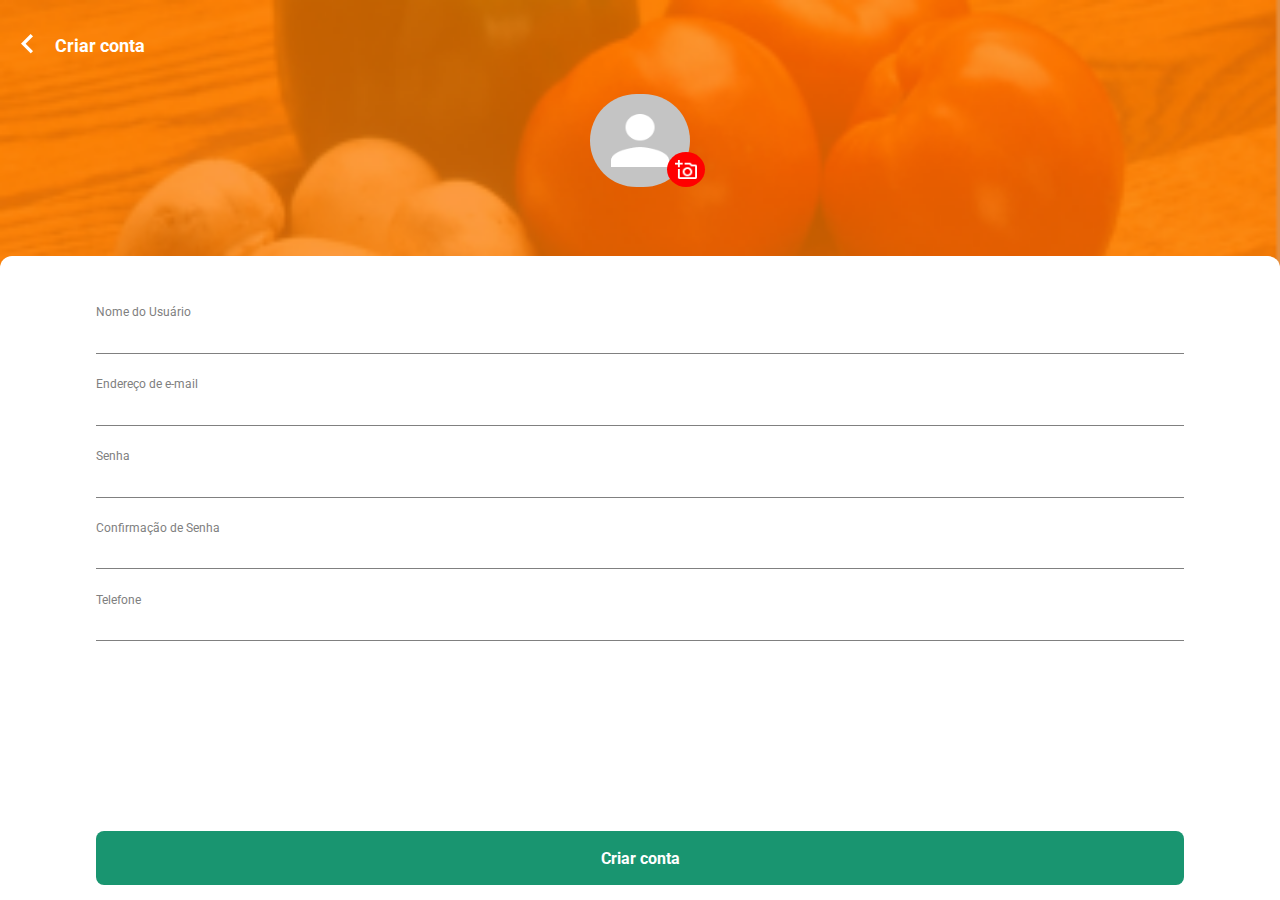
<file: html/telacriar.html>
<!DOCTYPE html>
<html lang="pt-br">

<head>
   <meta charset="UTF-8">
   <meta name="viewport" content="width=device-width, initial-scale=1.0">
   <link rel="preconnect" href="https://fonts.googleapis.com">
<link rel="preconnect" href="https://fonts.gstatic.com" crossorigin>
<link href="https://fonts.googleapis.com/css2?family=Roboto&display=swap" rel="stylesheet">
<link rel="preconnect" href="https://fonts.googleapis.com">
<link rel="preconnect" href="https://fonts.gstatic.com" crossorigin>
<link href="https://fonts.googleapis.com/css2?family=Roboto:wght@700&display=swap" rel="stylesheet">
<link rel="preconnect" href="https://fonts.googleapis.com">
<link rel="preconnect" href="https://fonts.gstatic.com" crossorigin>
<link href="https://fonts.googleapis.com/css2?family=Roboto:wght@700&display=swap" rel="stylesheet">

   <link rel="stylesheet" href="../css/telacriar.css">
   <title>Criar conta</title>
</head>

<body>

   <header>
      <!--Botão clique para voltar pro login-->
      <button>
         <a href="../html/telalogin.html"> <img src="../img/voltar.png" alt="Botão voltar"></a>
         <h2>Criar conta</h2>
      </button>
   </header>
   <main>

      <!-- <div class="branco">
                <img src="../img/retangulo.png" alt="">
             </div> -->

      <div class="perfil">
         <img src="../img/fotoperfil.png" alt="">
         

         <!-- Para adicionar e trocar a foto de perfil -->

         <!-- Label e input mesma coisa, para clicar-->
         <label for="fotoperfil">
            <img src="../img/adicionarfoto.png" alt="">
         </label>
         <!-- Tipo: file, para adicionar arquivo no geral -->
         <input type="file" id="fotoperfil">
      </div>


      <!--Formulario para criar a conta -->
      <form action="get">

         <fieldset>
            <div>
               <label for="name"> Nome do Usuário </label>
               <input type="text" name="name" id="name" required autocomplete="off">
            </div>
            <div>
               <label for="email"> Endereço de e-mail </label>
               <input type="email" name="email" id="email" required autocomplete="off">
            </div>
            <div>
               <label for="password"> Senha </label>
               <input type="password" name="password" id="password" required minlength="4" autocomplete="off">
            </div>
            <div>
               <label for="password"> Confirmação de Senha </label>
               <input type="password" name="password-confirmation" id="password-confirmation" required
                  autocomplete="off">
            </div>
            <div>
               <label for="telephone"> Telefone </label>
               <input type="text" name="telephone" id="telephone" data-mask="(00) 0000-0000">
            </div>
         </fieldset>
 <!--Botão para criar a conta e redirecionar para o perfil-->
      <button>
         <a href="../html/telahome.html">Criar conta</a>
      </button>

      </form>




   </main>

</body>

</html>
</file>
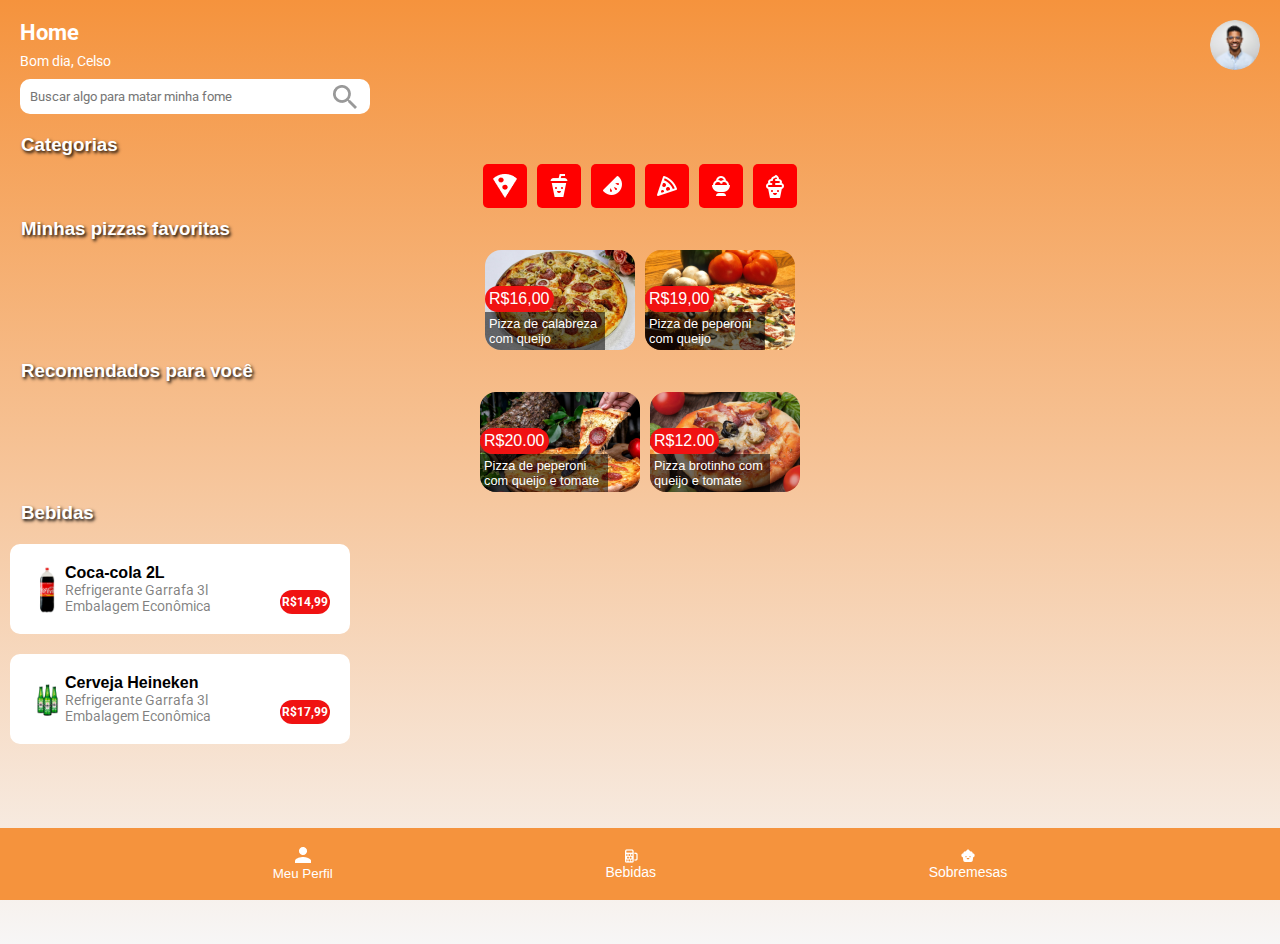
<file: html/telahome.html>
<!DOCTYPE html>
<html lang="en">
<head>
    <meta charset="UTF-8">
    <meta name="viewport" content="width=device-width, initial-scale=1.0">
    <link rel="stylesheet" href="https://cdn.jsdelivr.net/npm/bootstrap-icons@1.11.1/font/bootstrap-icons.css">
    <link rel="preconnect" href="https://fonts.googleapis.com">
<link rel="preconnect" href="https://fonts.gstatic.com" crossorigin>
<link href="https://fonts.googleapis.com/css2?family=Roboto:wght@700&display=swap" rel="stylesheet">
<link rel="preconnect" href="https://fonts.googleapis.com">
<link rel="preconnect" href="https://fonts.gstatic.com" crossorigin>
<link href="https://fonts.googleapis.com/css2?family=Roboto&display=swap" rel="stylesheet">

    <link rel="stylesheet" href="../css/telahome.css">
    <title>Home | PizzariaToni</title>
</head>
<body>
   
    <header>
        <div class="home">
            <h2>Home <br> <span>Bom dia, Celso</span></h2>
            <div class="perfil">
            </div>
        </div>
        <div class="pesquisa">
            <input type="text" placeholder="Buscar algo para matar minha fome" class="text">
            <input type="button" value="" class="search">
        </div>
       
    </header>

    <main>

        <!-- Categorias -->
        <div class="categoria">
            <h3>Categorias</h3>
        </div>

        <!-- Imagens dos icones das categorias -->
        <div class="icons">
        <button><img src="../img/pizzaicon.png" alt="Icone de Pizza"></button>
        <button><img src="../img/copoicon.png" alt="Icone de bebida"></button>
        <button><img src="../img/frutaicon.png" alt="Icone de frutas"></button>
        <button><img src="../img/pedacoicon.png" alt="Icone de Pizza"></button>
        <button><img src="../img/sorveteicon.png" alt="Icone de sorvete"></button>
        <button><img src="../img/milkshakeicon.png" alt="Icone de milkshake"></button>  
    </div>


    <div class="titulo">
        <h3>Minhas pizzas favoritas</h3>
    </div>


<!-- Pizzas -->
    <div class="pizzas">

        <div class="pizza">
            <div class="precoPizza">
                R$16,00
            </div>
            <div class="nomePizza">
                Pizza de calabreza com queijo
         </div>
    </div>

    <div class="pizza">
        <div class="precoPizza">
            R$19,00
        </div>
        <div class="nomePizza">
            Pizza de peperoni
            com queijo
        </div>
    </div>
    </div>
    <div class="pizza3">
    </div>
</div>

<div class="titulo">
    <h3>Recomendados para você</h3>
</div>
<div class="pizzas2">
    <div class="pizza01">
        <div class="precoPizza">
            R$20.00
        </div>
        <div class="nomePizza">
            Pizza de peperoni
            com queijo e tomate
        </div>
    </div>
    <div class="pizza02">
        <div class="precoPizza">
            R$12.00
        </div>
        <div class="nomePizza">
            Pizza brotinho
com queijo e tomate
        </div>
    </div>
</div>

<!-- Bebidas -->

<div class="titulo">
    <h3>Bebidas</h3>
</div>
<div class="container">
    <img src="../img/refri.png" alt="Refrigerante" width="35">
    <div class="refrigerante">
        <div class="info">
            <h4>Coca-cola 2L</h4>
            <p>Refrigerante Garrafa 3l
                Embalagem Econômica</p>
        </div>
    </div>
    <div class="preco">R$14,99</div>
</div>
<div class="container">
    <img src="../img/cerveja.png" alt="Cerveja" width="35">
    <div class="cerveja">
            <h4>Cerveja Heineken</h4>
            <p>Refrigerante Garrafa 3l
                Embalagem Econômica</p>
    </div>
    <div class="preco">R$17,99</div>
</div>
    </main>

    <!-- Perfil, bebidas e sobremesas -->
    <footer>
        <div>

            <button id="perfil">
                <img src="../img/perfilicon.png" alt="Icone do perfil">
                <a href="../html/telaperfil.html">Meu Perfil</a>
            </button>


        
        </div>
        <div>
            Bebidas
            <img src="../img/bebidaicone.png" alt="Icone das bebidas">
        </div>
        <div>
            Sobremesas
            <img src="../img/cupcake.png" alt="Icone das sobremesas">
        </div>
    </footer>
</body>
</html>
</file>
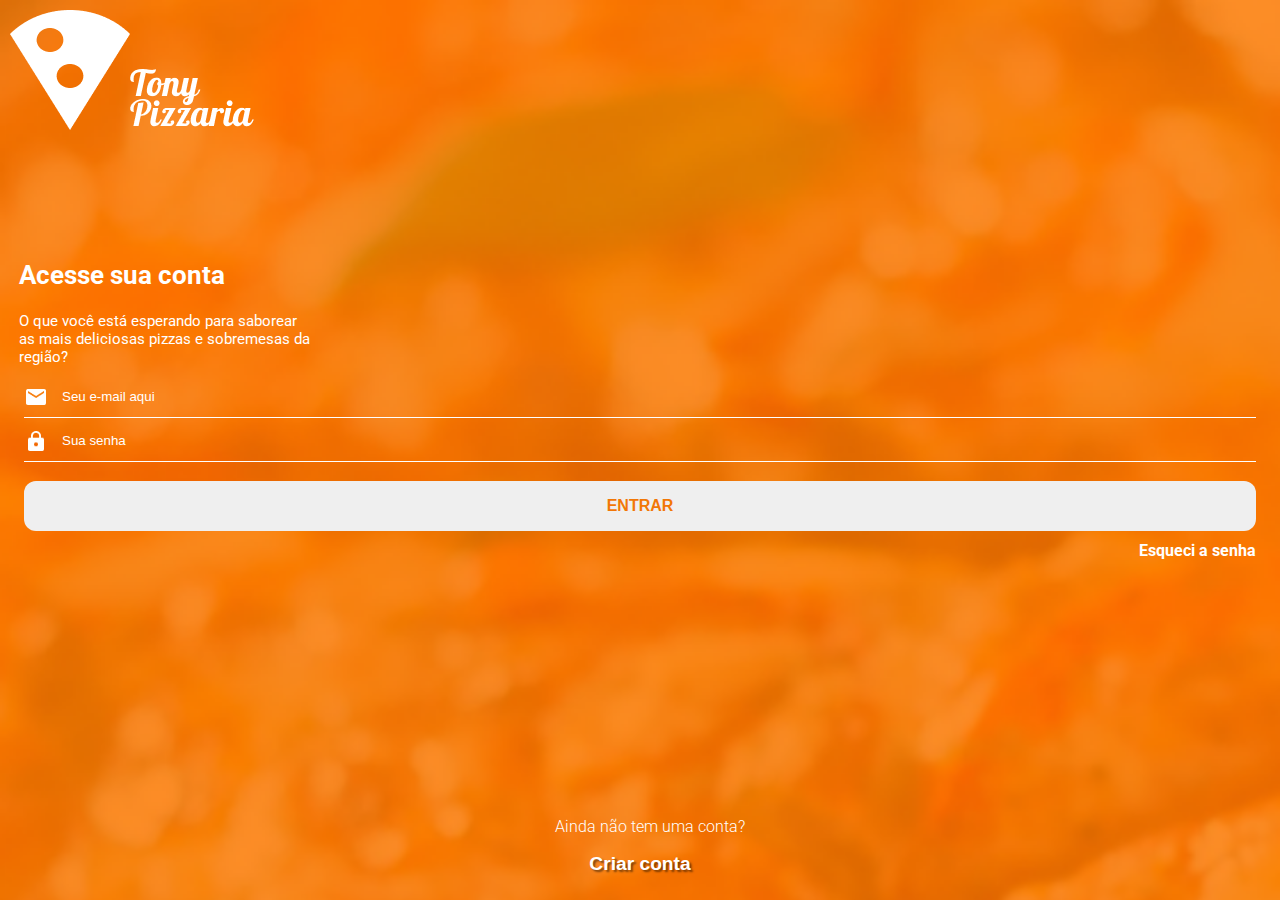
<file: html/telalogin.html>
<!DOCTYPE html>
<html lang="pt-br">
<head>
    <meta charset="UTF-8">
    <meta name="viewport" content="width=device-width, initial-scale=1.0">
    <link href="https://fonts.googleapis.com/css2?family=Roboto:wght@700&display=swap" rel="stylesheet">
    <link rel="preconnect" href="https://fonts.googleapis.com">
    <link rel="preconnect" href="https://fonts.gstatic.com" crossorigin>
    <link href="https://fonts.googleapis.com/css2?family=Roboto&display=swap" rel="stylesheet">
    <link rel="stylesheet" href="../css/telalogin.css">
    <title>Tela Login</title>
</head>
<body>
    <header>
        <div class="logo">
           <img src="../img/logo.png" alt="Logo Pizzaria">
        </div>

 <div class="conta">
            <h2>Acesse sua conta</h2>
            <p>O que você está esperando para saborear <br> as mais deliciosas pizzas e sobremesas da <br> região?</p>
        </div>
    </header>

    <main>
       
        <!--Formulário-->

        <form action="" method="get">
            <div>
                <img src="../img/email.png" alt="Icone email">
                <input type="email" placeholder="Seu e-mail aqui" required autocomplete="off">
            </div>
            <div>
                <img src="../img/cadeado.png" alt="Icone cadeado">
                <input type="password" placeholder="Sua senha">
            </div>
        </form>
        
        <!--Botão para entrar e ir para a tela home-->
        <div class="entrar">
            <button>
                <a href="../html/telahome.html">ENTRAR</a>
            </button>
            <span> Esqueci a senha </span>
        </div>
        
    </main>

    <footer>
        <p>Ainda não tem uma conta?</p>
        <button>
            <a href="../html/telacriar.html">Criar conta</a>
        </button>
    </footer>
</body>
</html>
</file>
<file: css/telacriar.css>
body{
margin: 0;
padding: 0;
height: 100vh;
  background-repeat: no-repeat;
  background-size: cover; 
  display: grid;
  grid-template-rows: auto 1fr;
}

header{
  background-image: url(../img/fundocriar.png);
  height: 30vh;
  display: flex;
  padding: 20px 15px;
  /* Não se repetir, só uma imagem */
  background-repeat: no-repeat;
  /* Para cobrir tudo na imagem */
  background-size: cover;
}

/*Arrumar botão*/
header button{
  display: flex;
    height: 50px;
    background-color: transparent;
    border: none;
    align-items: center;
    gap: 22px;
}

/*Criar conta texto*/
h2{
  color: white;
font-family: 'Roboto', sans-serif;
font-size: 18px;
font-weight: 700;
line-height: 21px;
letter-spacing: 0em;
text-align: left;

}

/*Foto de perfil*/
.perfil{
  display: flex;
  width: 100px;
  height: 100px;
  align-items: center;
  transform: translateY(-18vh);
  background-color: rgba(196, 196, 196, 1);
  border-radius: 4rem;
  justify-content: center;
  
}

/* Imagem do perfil */
.perfil img{
  width: 58%;
  height: 56%;
}
.perfil input{
  display: none;

}
.perfil label{
  position: absolute;
  width: 38px;
  height: 35px;
  border-radius: 50%;
  background-color: red;
  justify-content: center;
  align-items: center;
  display: flex;
  right: -15px;
  bottom: 0px;
}

main{
  display: flex;
  flex-direction: column;
  align-items: center;
  justify-content: center;
  background-color: white;
  border-radius: 12px 12px 0px 0px;
  margin-top: -6vh;
  padding-bottom: 15px;
}


main form{
  width: 85%;
  margin-top: -50px;
  display: flex;
  align-items: center;
  flex-direction: column;

  /* Deixar afastado */
  justify-content: space-between;
  height: 100%;
}
main form fieldset{
  border: none;
  display: flex;
  flex-direction: column;
  align-items: center;
  gap: 2.2rem;
  width: 100%;
   z-index: 99;

}

main form fieldset div{

  display: flex;
  flex-direction: column;
  width: 100%;
  gap: 0.30rem;
  position: relative;
}

/* Textos do main formulário */
main form fieldset div label{
  color: gray;
  font-size: 0.75rem;
  font-family: 'Roboto', sans-serif;
font-size: 12px;
font-weight: 400;
line-height: 14px;
}

main form fieldset div input{
  border: none;
  color: #000;
  font-weight: 600;
  font-size: 0.875rem;
}

main form fieldset div::after{
  content: '';
  display: block;
  width: 100%;
  min-height: 1px;
  position: absolute;
  background-color: gray;
  bottom: -0.75rem;
}

/*Botão */
form button{
  background-color: rgba(25, 149, 112, 1);
  border: none;
  border-radius: 8px;
background: #199570;
height: 54px;
width: 100%;

}

form button a{
  text-decoration: none;
  color: white;
  font-family: "Roboto";
font-size: 16px;
font-weight: 700;
line-height: 19px;
letter-spacing: 0em;
text-align: center;


}
</file>
<file: css/telahome.css>
*{
    margin: 0;
    padding: 0;
    box-sizing: border-box;
    font-family: 'Ubuntu', sans-serif;
}

body{
    height: 100%;
    background: linear-gradient(to bottom, #f5933d, rgb(247, 246, 246));
}

header{
    padding: 20px;
    display: flex;
    flex-direction: column;
    gap: 5px;
}

/* Pai dos textos */
.home{
    display: flex;
    justify-content: space-between;
    color: #fff;
}
/* Bom dia, Celso */
.home span{
    font-weight: 80px;
    font-size: 15px;
    font-family: Roboto;
font-size: 14px;
font-weight: 400;
}

/* Home texto */
.home h2{
    font-size: 20px;
    font-family: 'Roboto', sans-serif;
font-size: 22px;
font-weight: 700;
line-height: 26px;
letter-spacing: 0em;
}

/* Perfil */
.perfil{
    background: url(../img/foto\ \(1\).png);
    background-position: center;
    background-size: cover;
    height: 50px;
    width: 50px;
    border-radius: 50%;
}

/* Barra da pesquisa */
.pesquisa{
    height: 35px;
    display: flex;
}

/* Texto da barra de pesquisa */
.pesquisa .text{
    width: 300px;
    padding: 10px;
    border: none;
    border-top-left-radius: 10px;
    border-bottom-left-radius: 10px;
    outline: none;
    font-family: 'Roboto', sans-serif;
}

/* Barra de pesquisa */
.pesquisa .search{
    width: 50px;
    /* Imagem da lupa */
    background: url(../img/lupa.png);
    background-position: center;
    background-repeat: no-repeat;
    border: none;
    border-left: none;
    background-color: white;
    border-top-right-radius: 10px;
    border-bottom-right-radius: 10px;
    outline: none;
    cursor: pointer;
}

main{
    height: 90vh;
    display: flex;
    flex-direction: column;
}

/* Texto categoria */
main .categoria{
    padding: 0px 21px;
    width: 100%;
    height: 30px;
    color: white;
    text-shadow: black 0.1em 0.1em 0.2em;
    font-weight: 700;
    font-size: 16px;
   
}
/* Icones das categ */
.icons{
    display: flex;
    justify-content: center;
    gap: 10px;
}

.icons button{
    display: flex;
    padding: 10px 10px;
    background-color: red;
    border: none;
    border-radius: 5px;
}

.titulo{
    padding: 10px 21px;
    color: white;
    text-shadow: black 0.1em 0.1em 0.2em;
    font-weight: 700;
    font-size: 16px;
}

.pizzas{
    height: 100px;
    display: flex;
    gap: 10px;
    justify-content: center;
}
.precoPizza{
    color: #FFFFFF;
    background-color: #F01212;
    width: fit-content;
    border-radius: 16px;
    padding: 4px;
}
.nomePizza{
    color: #FFFFFF;
    background-color: rgba(0, 0, 0, 0.55);
    width: 80%;
    font-size: 80%;
    padding: 4px;
    border-bottom-left-radius: 16px;
}
.pizza{
    width: 150px;
    height: 100px;
    display: flex;
    flex-direction: column;
    justify-content: end;
    border-radius: 16px;
}
.pizza:nth-child(1){
    background: url(../img/pizza1.png);
}

.pizza:nth-child(2){
    background: url(../img/pizza2.png);
}

/* Falta pizza 3 do canto  */

.pizzas2{
    height: 100px;
    display: flex;
    gap: 10px;
    justify-content: center;
}


.pizza01{
    display: flex;
    flex-direction: column;
    justify-content: end;
    border-radius: 16px;
    width: 160px;
    height: 100px;
    background: url(../img/pizza4.png);
    background-color: transparent;
}
.pizza02{
    display: flex;
    flex-direction: column;
    justify-content: end;
    border-radius: 16px;
    width: 150px;
    height: 100px;
    background: url(../img/pizza5.png);
}

/* Tirar fundopreto do nome das pizzas 4 e 5 */

/* Container das bebidas */
.container{
    height: 90px;
    width: 340px;
    background-color: #fff;
    align-items: center;
    display: flex;
    justify-content: center;
    align-items: end;
    padding: 20px;
    border: 20px;
    border-radius: 10px;
    margin: 10px;
}


.info{
    display: flex;
    flex-direction: column;
}

/* Descrição das bebidas */
.container p{
    color:  rgba(0, 0, 0, 0.5);
    font-family: "Roboto";
font-size: 14px;
font-weight: 400;
}

/* Preco das bebidas */
.preco{
    background-color: #F01212;
    color: #fff;
    font-weight: 600;
    text-align: center;
    padding: 5px 2px;
    border-radius: 15px;
    font-family: Roboto;
font-size: 12px;
font-weight: 700;
line-height: 14px;
letter-spacing: 0em;
text-align: left;

}
footer{
    position: fixed;
    bottom: 0;
    height: 8%;
    display: flex;
    justify-content: space-evenly;
    flex-direction: row;
    width: 100vw;
    z-index: 2;
    background-color: #f5933d;
    color: #fff;
    font-family: "Roboto";
font-size: 14px;
font-weight: 400;
line-height: 16px;
letter-spacing: 0em;
text-align: left;

}

footer>div{
    display: flex;
    flex-direction: column-reverse;
    justify-content: center;
    align-items: center;
}

footer button{
    border: none;
    background-color: none;
    background-color: transparent;
}


footer button a{
    text-decoration: none;
    color: white;
    display: flex;
}
</file>
<file: css/telalogin.css>
body {
  margin: 0;
  padding: 0;
  box-sizing: border-box;
  background-image: url(../img/fundo.png); 
  background-repeat: no-repeat;
  background-size: cover;
  font-family: 'Roboto', sans-serif;
  display: grid;
  grid-template-rows: auto auto 1fr;
  height: 100vh;
}

/*Imagem da logo*/
.logo{
  width: 10px;
  height: 10px;
  padding: 10px;
}


/*Acessse sua conta textos*/
h2{
margin-left: 19px;
font-family: 'Roboto', sans-serif;
color: #FFF;
font-size: 26px;
font-style: normal;
font-weight: 700;
line-height: normal;
margin-top: 230px;
}

p{
margin-left: 19px ;
color: #FFF;
font-family: 'Roboto', sans-serif;
font-size: 15px;
font-style: normal;
font-weight: 400;
line-height: normal;
}

/*Mexendo no pai main*/
main{
  display: flex;
  flex-direction: column;
  gap: 24px;
  padding: 0 24px;
}


/*Formulario para inserir dados do email e senha*/
/*Mexer no pai do formulario que é o main */
main form{
  background-color: transparent;
  display: flex;
  flex-direction: column;
  gap: 12px;
}

/*Mexer no formulario e sua div pai */

form div{
  display: grid;
  grid-template-columns: 24px 1fr;
  gap: 12px;
  height: 32px;
  align-items: center;
  position: relative;
}


/* Linha */
/*Quando usar esse codigo para adicionar um elemento sem mexer no html,
 usamos o before (depois), e no pai position relative, e nele
 display: block;
 content: '';
 position: absolute;
 */

form div::before{
  display: block;
  content: '';
  background-color: #FFF;
  position: absolute;
  width: 100%;
  height: 1px;
  bottom: -5px;
}

/*Mexer nos icones de email e senha */
form div img{
  width: auto;
  height: 16px;
  place-self: center center;
}

/*Mexer na imagem da div filho 2 */
form div:nth-child(2) img{
  height: 20px;
}

/*Mexer no input*/
form div input{
  width: 100%;
  border: none;
  background-color: transparent;
}

/*Input vai ser o foco*/
input:focus{
  box-shadow: 0 0 0 0;
  border: none;
  outline: 0;
  background: transparent;
}
/**/
form div input::placeholder, form div input{
  color: #FFF;
}

/*Botão para entrar na conta*/
/*Mexendo no pai para alinhar os itens e espaçar eles */
.entrar{
  display: flex;
  flex-direction: column;
  align-items: flex-end;
  gap: 10px;
}

/*Mexendo no botão*/
.entrar button{
  width: 100%;
  height: 50px;
  border-radius: 12px;
  border: none;
  color: rgba(242, 119, 6, 1);
}

/*Mexer no texto do botão*/
.entrar button a{
  color: inherit;
  text-decoration: none;
  font-weight: 700;
  font-size: 1rem;
}

/*Entrando na classe entrar e mexendo no span que contém um texto*/
.entrar span{
  width: fit-content;
  font-weight: 700;
  color: white;
}

/*Mexendo no pai */
footer{
  height: auto;
  display: flex;
  flex-direction: column;
  align-items: center;
  justify-content: flex-end;
  padding-bottom: 1.5rem;
}

/*Mexendo no texto do footer*/
footer p{
  font-size: 1rem;
  font-weight: 300;
}

/*Mexendo no botão que tem no footer*/
footer button{
  background: transparent;
  border: none;
}

/*Mexendo no texto do botão que está dentro do footer*/
footer button a{
  text-decoration: none;
  color: #fff;
  font-size: 1.2rem;
  font-weight: 700;
  text-shadow: 2px 2px 2px rgba(0, 0, 0, 0.5);
}
</file>
